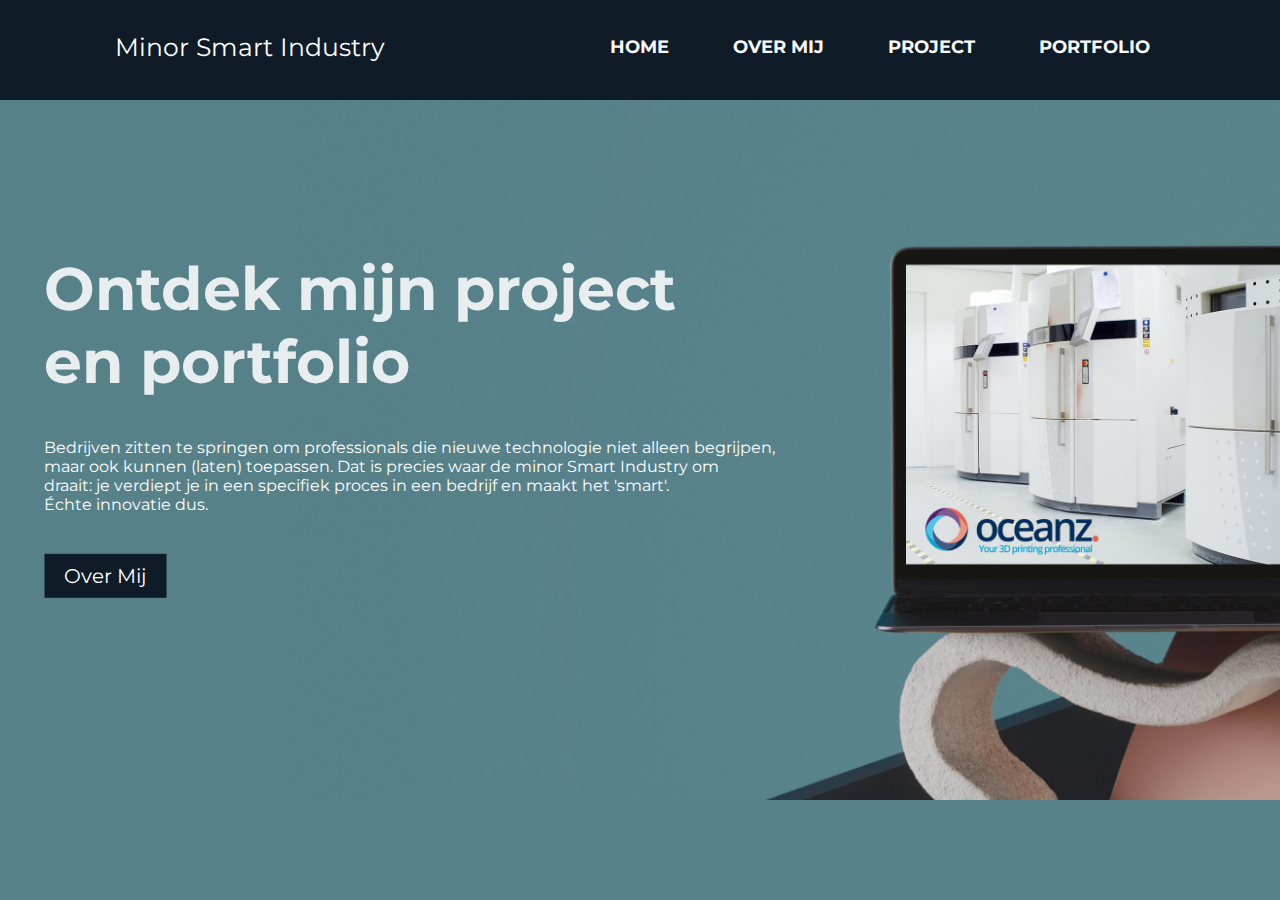
<file: index.html>
<!DOCTYPE html>
<html lang="en">
<head>
    <meta charset="UTF-8"> 
    <title>Bram Schonenberg MSI</title>
    <link href="https://fonts.googleapis.com/css2?family=Montserrat:wght@400;700&display=swap" rel="stylesheet">
    <link rel="stylesheet" href="stylesheet/style.css">    
</head>

<body>
    <div class="header">
        <nav>
            <div class="logo">Minor Smart Industry</div>
            <div class="menu">
                <ul>
                    <li><a href="index.html">Home</a></li>
                    <li><a href="Over Mij.html">Over Mij</a></li>
                    <li><a href="Project.html">Project</a></li>
                    <li><a href="Portfolio.html">Portfolio</a></li>
			    </ul>
            </div>
            
        </nav>


        <div class="body">
            <div class="flex-row">

            <div>   
                <img class="image-100" src="images/voorpagina3.png" alt="Index">
            </div>
            <div class="banner-text">
                <h1>Ontdek mijn project<br>en portfolio</h1>
                <p>Bedrijven zitten te springen om professionals die nieuwe technologie niet alleen begrijpen,<br> 
                    maar ook kunnen (laten) toepassen. Dat is precies waar de minor Smart Industry om <br>draait: je 
                    verdiept je in een specifiek proces in een bedrijf en maakt het 'smart'. <br>Échte innovatie dus.</p>
    
                <button type="button"onclick="window.location.href='Over Mij.html';">Over Mij</button>
            </div> 
        </div>
    </div> 
        
        
               
    </div>
    
    
    <style> 
    
    </style>
</body>
</html>
</file>
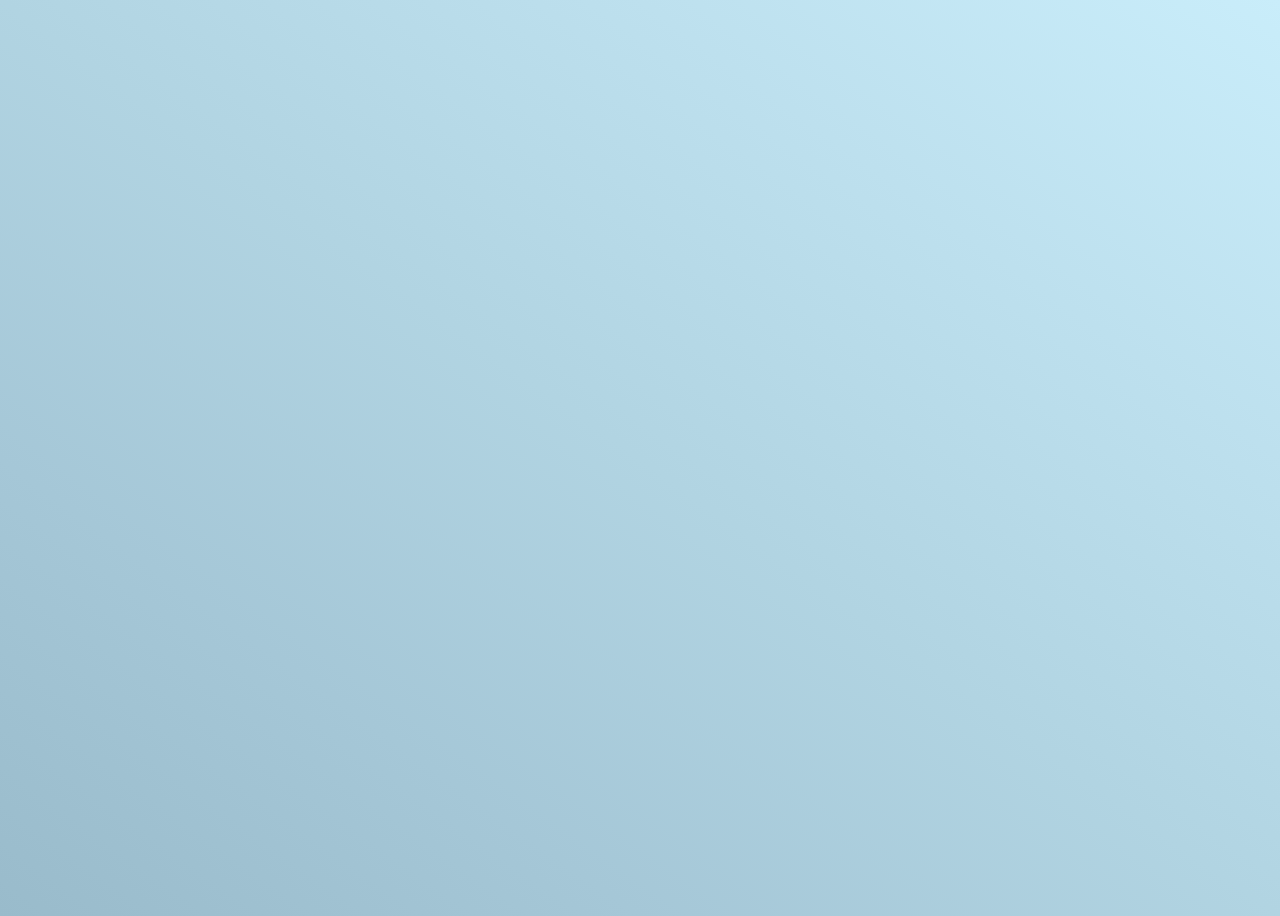
<file: API.html>
<!doctype html>
<html lang="en">
<head>
<meta charset="utf-8">
<title>Current Weather</title>
</head>
<body>
<div id="weather">
<div id="description"></div>
<h1 id="temp"></h1>
<div id="location"></div>
</div>
<script lang="text/javascript">
    
// future javascript


function weatherBalloon(cityID) {
var key = '56c91c494bdb4b2b8234418f7a2feafc';
fetch('https://api.openweathermap.org/data/2.5/weather?id=' + cityID+ '&appid=' + key)  
.then(function(resp) { return resp.json() }) // Convert data to json
.then(function(data) {
console.log(data);
})
.catch(function() {
// catch any errors
});
}

window.onload = function() {
weatherBalloon( 2750053 );
}

function drawWeather( d ) {
var celcius = Math.round(parseFloat(d.main.temp)-273.15);
var fahrenheit = Math.round(((parseFloat(d.main.temp)-273.15)*1.8)+32); 

document.getElementById('description').innerHTML = d.weather[0].description;
document.getElementById('temp').innerHTML = celcius + '&deg;';
document.getElementById('location').innerHTML = d.name;
}

function weatherBalloon( cityID ) {
var key = '56c91c494bdb4b2b8234418f7a2feafc';
fetch('https://api.openweathermap.org/data/2.5/weather?id=' + cityID+ '&appid=' + key)  
.then(function(resp) { return resp.json() }) // Convert data to json
.then(function(data) {
    drawWeather(data); // Call drawWeather
})
.catch(function() {
    // catch any errors
});
}

function drawWeather( d ) {
var celcius = Math.round(parseFloat(d.main.temp)-273.15);
var fahrenheit = Math.round(((parseFloat(d.main.temp)-273.15)*1.8)+32); 
var description = d.weather[0].description;

document.getElementById('description').innerHTML = description;
document.getElementById('temp').innerHTML = celcius + '&deg;';
document.getElementById('location').innerHTML = d.name;

if( description.indexOf('rain') > 0 ) {
  document.body.className = 'rainy';
} else if( description.indexOf('cloud') > 0 ) {
  document.body.className = 'cloudy';
} else if( description.indexOf('sunny') > 0 ) {
  document.body.className = 'sunny';
}
}
Clear

</script>
</body>
</html>

<link href="https://fonts.googleapis.com/css?family=Montserrat:400,900" rel="stylesheet">

<style>
body {
font-family: 'Montserrat', sans-serif;
font-weight: 400;
font-size: 1.3em;
color: #fff;
text-shadow: .1em .1em 0 rgba(0,0,0,0.3);
height: 100vh;
display: flex;
align-items: center;
justify-content: center;
background-image: linear-gradient(to right top, #99bbcb, #a5c7d7, #b1d4e2, #bde0ee, #c9edfa);
}
h1 {
margin: 0 auto;
font-size: 2.2em;
text-align: center;
color: #fff;
font-size: 5em;
}
body.sunny {
background-image: linear-gradient(to right top, #ff4e50, #ff713e, #ff932b, #ffb41d, #f9d423);
}
body.cloudy {
background-image: linear-gradient(to right top, #63747c, #71858e, #7f96a0, #8da8b2, #9bbac5);
}
body.rainy {
background-image: linear-gradient(to right top, #637c7b, #718e8c, #7ea09e, #8db2b0, #9bc5c3);
}
</style>
</file>
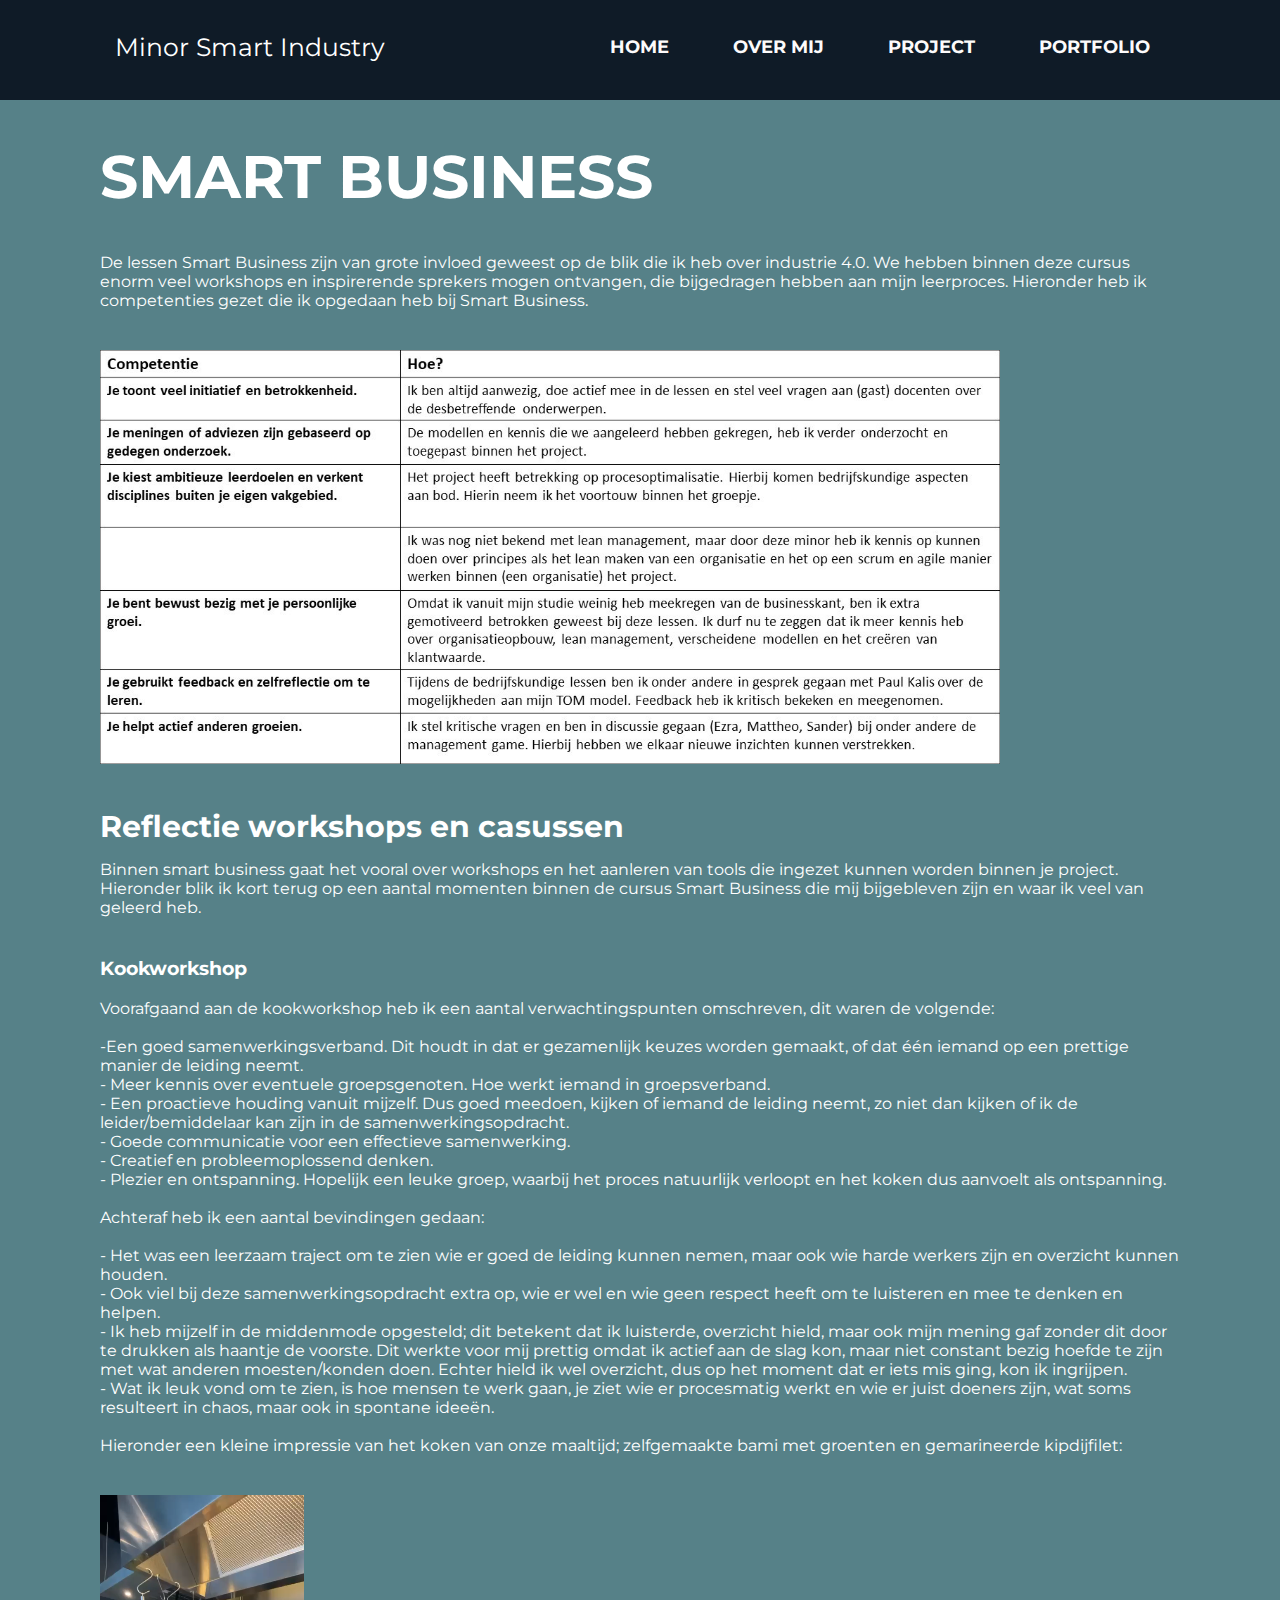
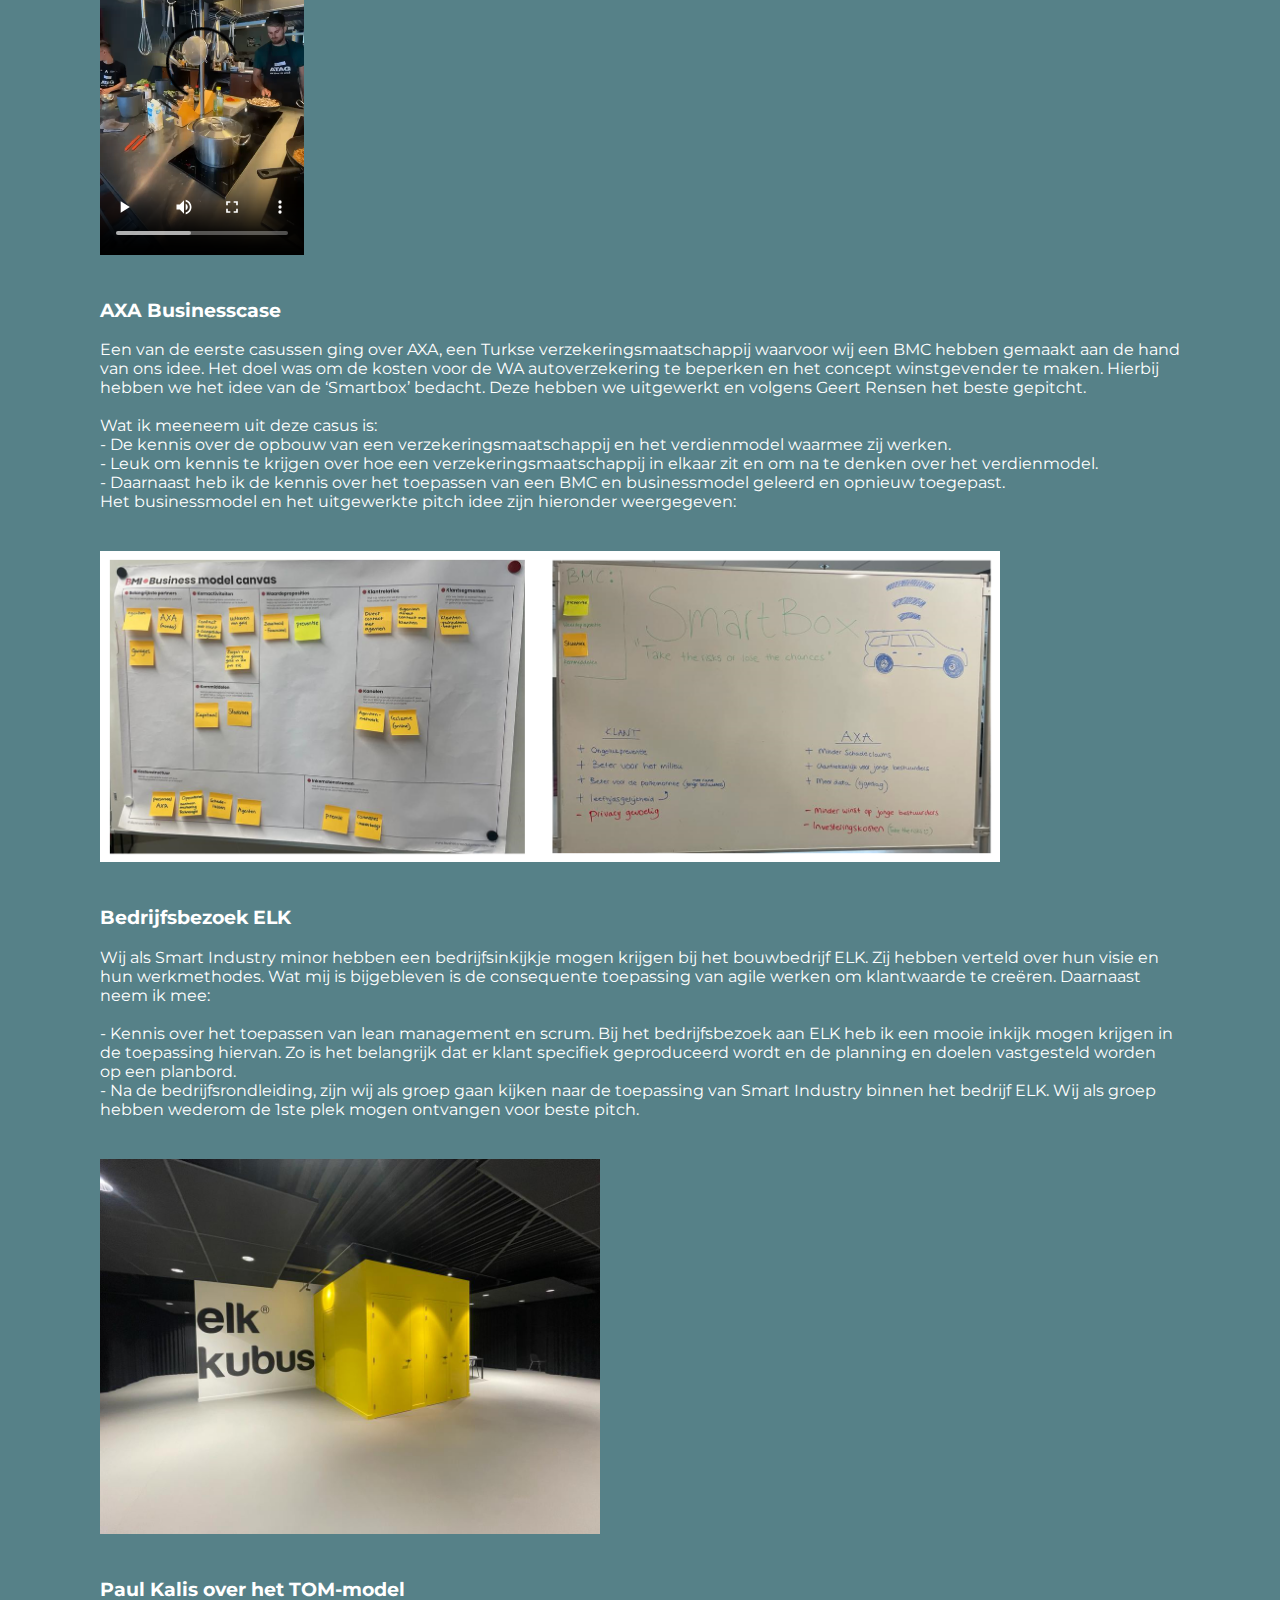
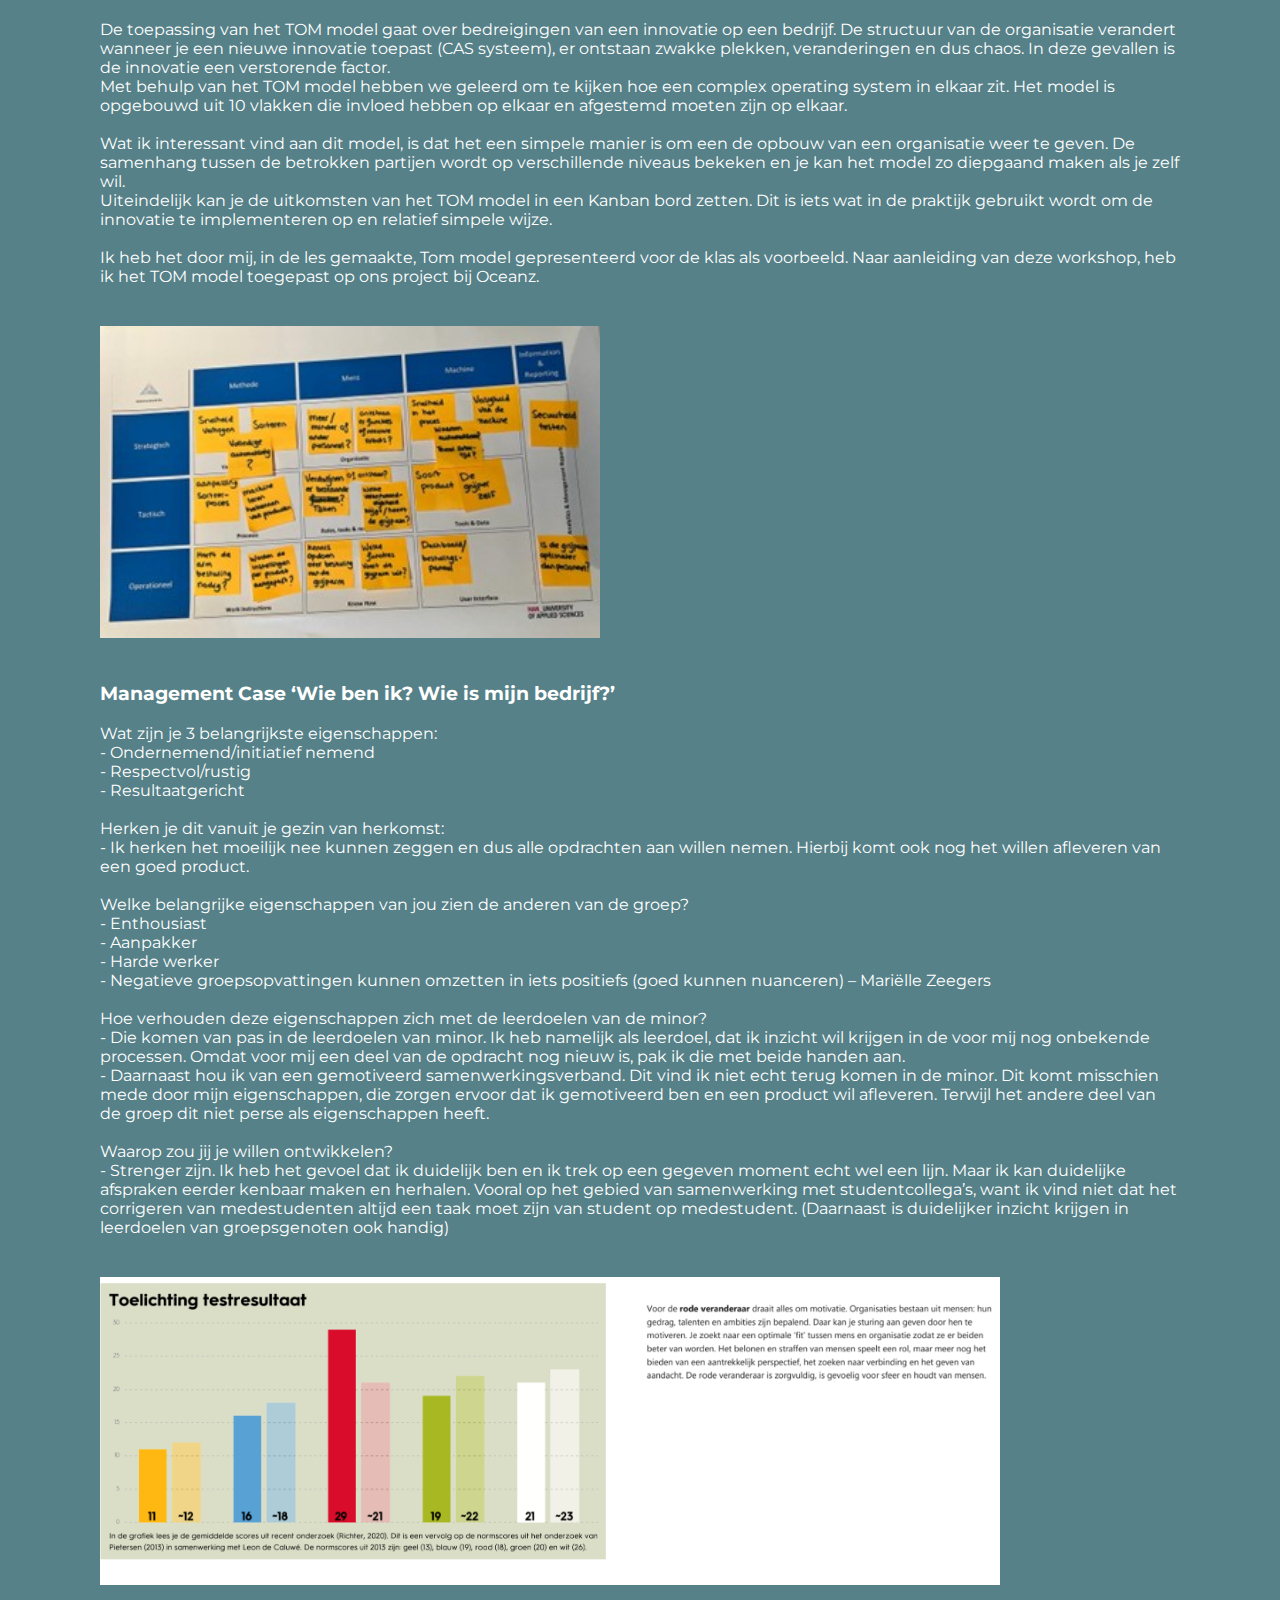
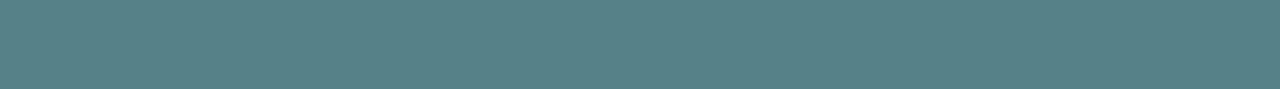
<file: Smart Business.html>
<!DOCTYPE html>
<html lang="en">
   
<head>
    <meta charset="UTF-8"> 
    <title>HTML CSS Responsive Website Design</title>
    <link href="https://fonts.googleapis.com/css2?family=Montserrat:wght@400;700&display=swap" rel="stylesheet">
    <link rel="stylesheet" href="stylesheet/style.css">    
</head>
<body>
    <div class="header">
        <nav>
            <div class="logo">Minor Smart Industry</div>
            <div class="menu">
                <ul>
                    <li><a href="index.html">Home</a></li>
                    <li><a href="Over Mij.html">Over Mij</a></li>
                    <li><a href="Project.html">Project</a></li>
                    <li><a href="Portfolio.html">Portfolio</a></li>
			    </ul>
            </div>
        </div>
            
        </nav>
        <div class="body">
                <div class="script">
                    <h1>SMART BUSINESS</h1>
                    <p>De lessen Smart Business zijn van grote invloed geweest op de blik die ik heb over industrie 4.0. We hebben binnen deze cursus enorm veel workshops en inspirerende sprekers mogen ontvangen, die bijgedragen hebben aan mijn leerproces. Hieronder heb ik competenties gezet die ik opgedaan heb bij Smart Business. </p>
                </div>

                <div class="script">
                    <img class="image-300" src="images/businesscomp.jpg" alt="competenties business">
                <p></p>
                <h2> Reflectie workshops en casussen</h2>
                <p>Binnen smart business gaat het vooral over workshops en het aanleren van tools die ingezet kunnen worden binnen je project. Hieronder blik ik kort terug op een aantal momenten binnen de cursus Smart Business die mij bijgebleven zijn en waar ik veel van geleerd heb. </p>
                
                <h3>Kookworkshop</h3>
                <p>Voorafgaand aan de kookworkshop heb ik een aantal verwachtingspunten omschreven, dit waren de volgende:<br><br> -Een goed samenwerkingsverband. Dit houdt in dat er gezamenlijk keuzes worden gemaakt, of dat één iemand op een prettige manier de leiding neemt.<br>
                    -	Meer kennis over eventuele groepsgenoten. Hoe werkt iemand in groepsverband.<br>
                    -	Een proactieve houding vanuit mijzelf. Dus goed meedoen, kijken of iemand de leiding neemt, zo niet dan kijken of ik de leider/bemiddelaar kan zijn in de samenwerkingsopdracht.<br>
                    -	Goede communicatie voor een effectieve samenwerking.<br>
                    -	Creatief en probleemoplossend denken.<br>
                    -	Plezier en ontspanning. Hopelijk een leuke groep, waarbij het proces natuurlijk verloopt en het koken dus aanvoelt als ontspanning.<br><br>
                    Achteraf heb ik een aantal bevindingen gedaan:<br><br>
                    -	Het was een leerzaam traject om te zien wie er goed de leiding kunnen nemen, maar ook wie harde werkers zijn en overzicht kunnen houden.<br>
-	Ook viel bij deze samenwerkingsopdracht extra op, wie er wel en wie geen respect heeft om te luisteren en mee te denken en helpen.<br>
-	Ik heb mijzelf in de middenmode opgesteld; dit betekent dat ik luisterde, overzicht hield, maar ook mijn mening gaf zonder dit door te drukken als haantje de voorste. Dit werkte voor mij prettig omdat ik actief aan de slag kon, maar niet constant bezig hoefde te zijn met wat anderen moesten/konden doen. Echter hield ik wel overzicht, dus op het moment dat er iets mis ging, kon ik ingrijpen.
<br>-	Wat ik leuk vond om te zien, is hoe mensen te werk gaan, je ziet wie er procesmatig werkt en wie er juist doeners zijn, wat soms resulteert in chaos, maar ook in spontane ideeën.<br>
<br>
Hieronder een kleine impressie van het koken van onze maaltijd; zelfgemaakte bami met groenten en gemarineerde kipdijfilet:

                </p>
                </div>


                <video width="auto" height="360" controls>
                    <source src="images/kookvideo.mp4" type="video/mp4">
                </video>
                <p></p>

                <div class="script">
                    <h3>AXA Businesscase</h3>
                    <p> Een van de eerste casussen ging over AXA, een Turkse verzekeringsmaatschappij waarvoor wij een BMC hebben gemaakt aan de hand van ons idee. Het doel was om de kosten voor de WA autoverzekering te beperken en het concept winstgevender te maken. Hierbij hebben we het idee van de ‘Smartbox’ bedacht. Deze hebben we uitgewerkt en volgens Geert Rensen het beste gepitcht. 
                        <br><br>Wat ik meeneem uit deze casus is:<br>
                        - De kennis over de opbouw van een verzekeringsmaatschappij en het verdienmodel waarmee zij werken. <br>
                        -	Leuk om kennis te krijgen over hoe een verzekeringsmaatschappij in elkaar zit en om na te denken over het verdienmodel.<br>
                        -	Daarnaast heb ik de kennis over het toepassen van een BMC en businessmodel geleerd en opnieuw toegepast.<br>
                        Het businessmodel en het uitgewerkte pitch idee zijn hieronder weergegeven:
                        </p>
                        <img class="image-300" img src="images/AXA.png"><p></p>
                          
                        <h3>Bedrijfsbezoek ELK</h3>
                        <p> Wij als Smart Industry minor hebben een bedrijfsinkijkje mogen krijgen bij het bouwbedrijf ELK. Zij hebben verteld over hun visie en hun werkmethodes. Wat mij is bijgebleven is de consequente toepassing van agile werken om klantwaarde te creëren. Daarnaast neem ik mee: <br><br>
                            -	Kennis over het toepassen van lean management en scrum. Bij het bedrijfsbezoek aan ELK heb ik een mooie inkijk mogen krijgen in de toepassing hiervan. Zo is het belangrijk dat er klant specifiek geproduceerd wordt en de planning en doelen vastgesteld worden op een planbord.
                           <br> -	Na de bedrijfsrondleiding, zijn wij als groep gaan kijken naar de toepassing van Smart Industry binnen het bedrijf ELK.
                           Wij als groep hebben wederom de 1ste plek mogen ontvangen voor beste pitch.
                            </p>
                            <img class="image-400" img src="images/ELK.jpg"><p></p>

                            <h3>Paul Kalis over het TOM-model</h3>
                            <p>De toepassing van het TOM model gaat over bedreigingen van een innovatie op een bedrijf. De structuur van de organisatie verandert wanneer je een nieuwe innovatie toepast (CAS systeem), er ontstaan zwakke plekken, veranderingen en dus chaos. In deze gevallen is de innovatie een verstorende factor.
                                <br>Met behulp van het TOM model hebben we geleerd om te kijken hoe een complex operating system in elkaar zit. Het model is opgebouwd uit 10 vlakken die invloed hebben op elkaar en afgestemd moeten zijn op elkaar.
                                <br><br>Wat ik interessant vind aan dit model, is dat het een simpele manier is om een de opbouw van een organisatie weer te geven. De samenhang tussen de betrokken partijen wordt op verschillende niveaus bekeken en je kan het model zo diepgaand maken als je zelf wil.
                                <br>Uiteindelijk kan je de uitkomsten van het TOM model in een Kanban bord zetten. Dit is iets wat in de praktijk gebruikt wordt om de innovatie te implementeren op en relatief simpele wijze.
                                <br><br>Ik heb het door mij, in de les gemaakte, Tom model gepresenteerd voor de klas als voorbeeld. Naar aanleiding van deze workshop, heb ik het TOM model toegepast op ons project bij Oceanz. 
                                </p>
                                <img class="image-400" img src="images/tom.jpg"><p></p>


                <h3> Management Case ‘Wie ben ik? Wie is mijn bedrijf?’</h3>
                <p>Wat zijn je 3 belangrijkste eigenschappen:<br>
                    -	Ondernemend/initiatief nemend<br>
                    -	Respectvol/rustig<br>
                    -	Resultaatgericht<br><br>
                    Herken je dit vanuit je gezin van herkomst:<br>
                    -	Ik herken het moeilijk nee kunnen zeggen en dus alle opdrachten aan willen nemen. Hierbij komt ook nog het willen afleveren van een goed product. <br><br>
                    Welke belangrijke eigenschappen van jou zien de anderen van de groep?<br>
                    -	Enthousiast<br>
                    -	Aanpakker<br>
                    -	Harde werker<br>
                    -	Negatieve groepsopvattingen kunnen omzetten in iets positiefs (goed kunnen nuanceren) – Mariëlle Zeegers<br><br>
                    Hoe verhouden deze eigenschappen zich met de leerdoelen van de minor?<br>
                    -	Die komen van pas in de leerdoelen van minor. Ik heb namelijk als leerdoel, dat ik inzicht wil krijgen in de voor mij nog onbekende processen. Omdat voor mij een deel van de opdracht nog nieuw is, pak ik die met beide handen aan.<br>
                    -	Daarnaast hou ik van een gemotiveerd samenwerkingsverband. Dit vind ik niet echt terug komen in de minor. Dit komt misschien mede door mijn eigenschappen, die zorgen ervoor dat ik gemotiveerd ben en een product wil afleveren. Terwijl het andere deel van de groep dit niet perse als eigenschappen heeft.<br><br>
                    Waarop zou jij je willen ontwikkelen?<br>
                    -	Strenger zijn. Ik heb het gevoel dat ik duidelijk ben en ik trek op een gegeven moment echt wel een lijn. Maar ik kan duidelijke afspraken eerder kenbaar maken en herhalen. Vooral op het gebied van samenwerking met studentcollega’s, want ik vind niet dat het corrigeren van medestudenten altijd een taak moet zijn van student op medestudent. (Daarnaast is duidelijker inzicht krijgen in leerdoelen van groepsgenoten ook handig)<br>
                    </p>
                </div>
                    <div class="script">
                        <img class="image-300" src="images/business1.png" alt="Connection" height="400px" width="auto">
                    </div>



                </div>
            </div>
            </div>


            <style> 
            body
                img {
                width: 400px; /* Pas de breedte van de afbeelding aan naar wens */
                height: auto; /* Behoud de aspect ratio van de afbeelding */
                margin: 60px; /* Voeg wat marge toe voor een betere opmaak */
            }
            </style>
</file>
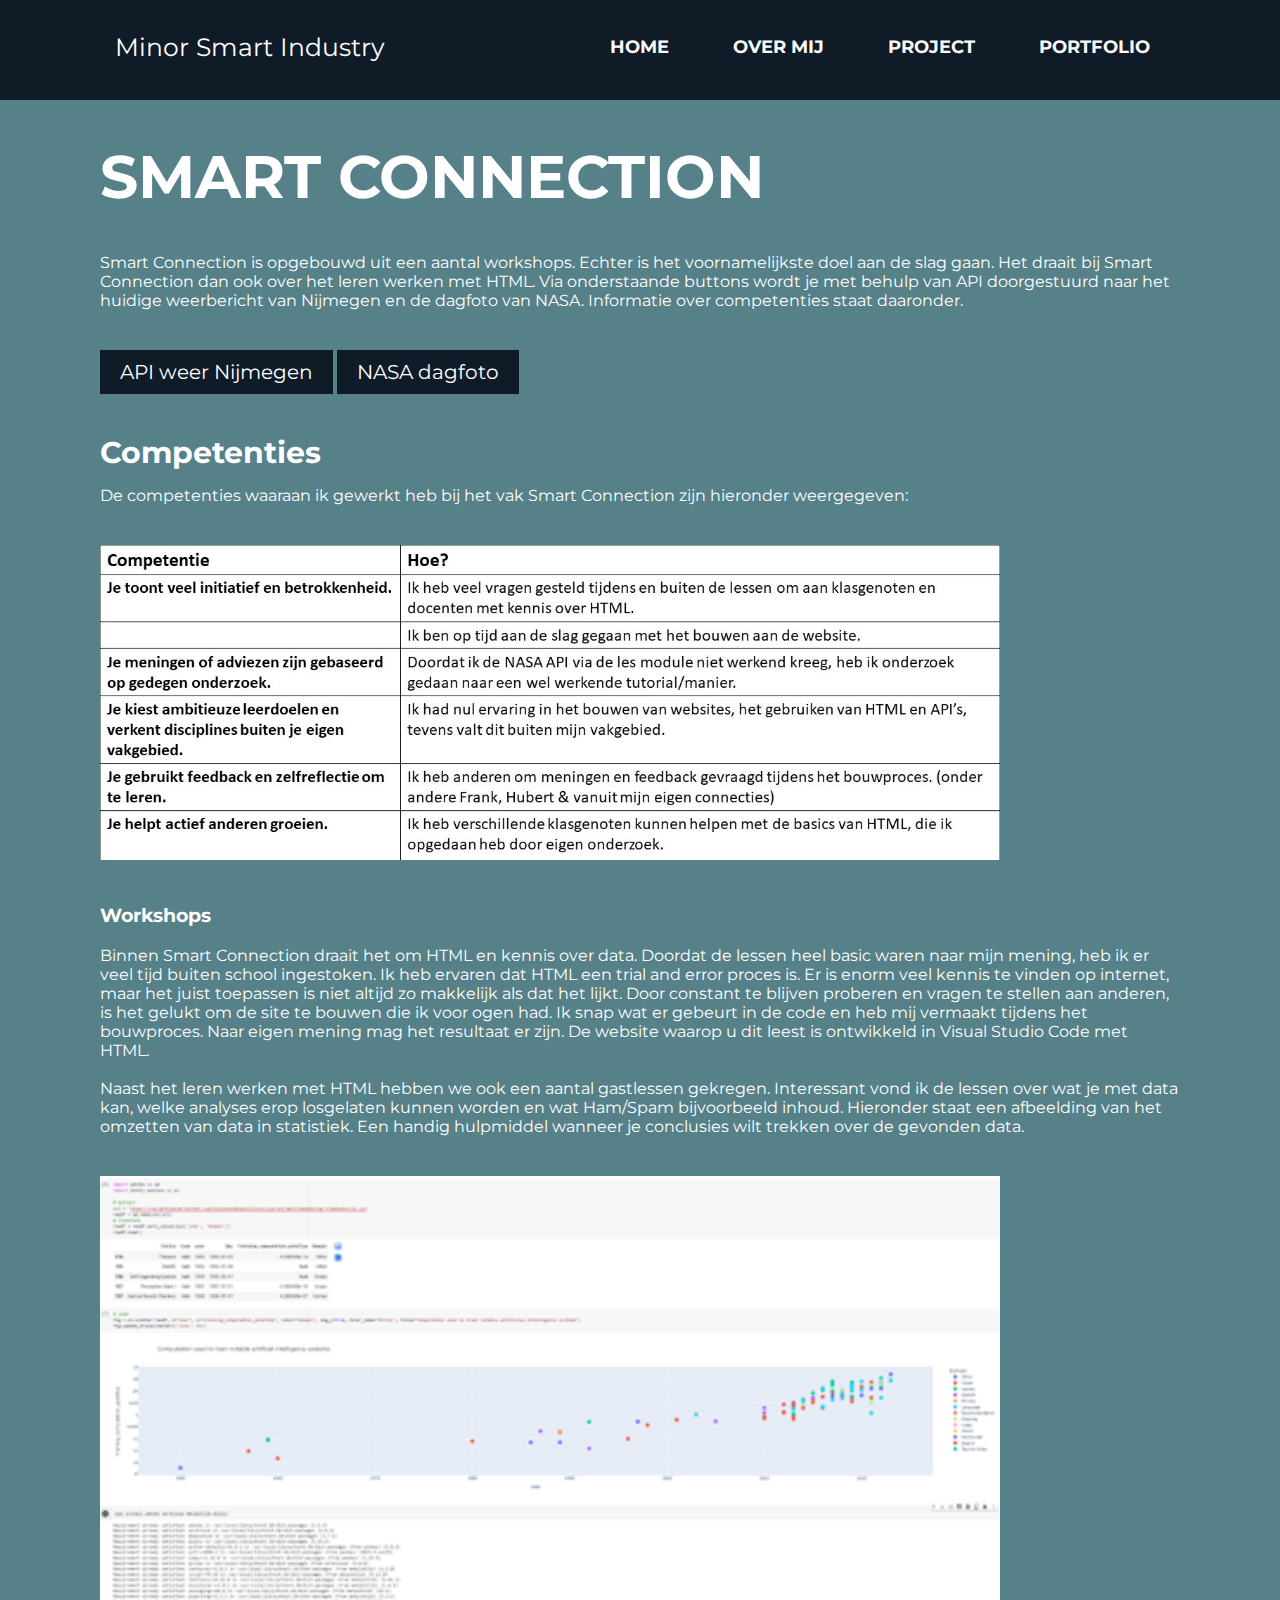
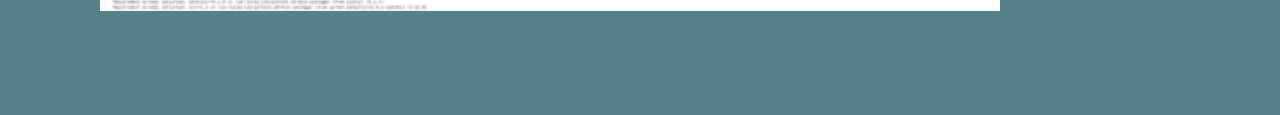
<file: Smart Connection.html>
<!DOCTYPE html>
<html lang="en">
   
<head>
    <meta charset="UTF-8"> 
    <title>HTML CSS Responsive Website Design</title>
    <link href="https://fonts.googleapis.com/css2?family=Montserrat:wght@400;700&display=swap" rel="stylesheet">
    <link rel="stylesheet" href="stylesheet/style.css">    
</head>
<body>
    <div class="header">
        <nav>
            <div class="logo">Minor Smart Industry</div>
            <div class="menu">
                <ul>
                    <li><a href="index.html">Home</a></li>
                    <li><a href="Over Mij.html">Over Mij</a></li>
                    <li><a href="Project.html">Project</a></li>
                    <li><a href="Portfolio.html">Portfolio</a></li>
			    </ul>
            </div>
            
        </nav>
    </div>
        <div class="body">
            <div class="script">

                    <h1>SMART CONNECTION</h1>
                    <p>Smart Connection is opgebouwd uit een aantal workshops. Echter is het voornamelijkste doel aan de slag gaan. Het draait bij Smart Connection dan ook over het leren werken met HTML. Via onderstaande buttons wordt je met behulp van API doorgestuurd naar het huidige weerbericht van Nijmegen en de dagfoto van NASA. Informatie over competenties staat daaronder.</p>
                  
                    <button type="button"onclick="window.location.href='API.html';">API weer Nijmegen</button>
                    <button type="button"onclick="window.location.href='API NASA.html';">NASA dagfoto</button>
                </div>

                <div class="script">
                    <p></p>
                    <p></p>
                    <h2>Competenties</h2>
                    <p>De competenties waaraan ik gewerkt heb bij het vak Smart Connection zijn hieronder weergegeven:</p>
                </div>
                
               <img class="image-300" src="images/Presentatie 3.jpg" alt="Competenties Connection">
               
               <div class="script">
                <p></p>
                <p></p>
                <h3>Workshops</h3>
                <p>Binnen Smart Connection draait het om HTML en kennis over data. Doordat de lessen heel basic waren naar mijn mening, heb ik er veel tijd buiten school ingestoken. Ik heb ervaren dat HTML een trial and error proces is. Er is enorm veel kennis te vinden op internet, maar het juist toepassen is niet altijd zo makkelijk als dat het lijkt. Door constant te blijven proberen en vragen te stellen aan anderen, is het gelukt om de site te bouwen die ik voor ogen had. Ik snap wat er gebeurt in de code en heb mij vermaakt tijdens het bouwproces. Naar eigen mening mag het resultaat er zijn. De website waarop u dit leest is ontwikkeld in Visual Studio Code met HTML.<br>
                <br> Naast het leren werken met HTML hebben we ook een aantal gastlessen gekregen.  Interessant vond ik de lessen over wat je met data kan, welke analyses erop losgelaten kunnen worden en wat Ham/Spam bijvoorbeeld inhoud. Hieronder staat een afbeelding van het omzetten van data in statistiek. Een handig hulpmiddel wanneer je conclusies wilt trekken over de gevonden data.</p>
                </div>
                
                <div class="script">
                    <img class="image-300" src="images/conn1.png" alt="Connection" height="400px" width="auto">
                </div>
                </div>
            </div>

            
        </div>
           
           
           <style> 
            
            body
                img {
                width: 400px; /* Pas de breedte van de afbeelding aan naar wens */
                height: auto; /* Behoud de aspect ratio van de afbeelding */
                margin: 60px; /* Voeg wat marge toe voor een betere opmaak */
            }
                
            </style>
        </div> 
            
        </div>
        <style>
</file>
<file: stylesheet/style.css>
body {
	margin: 0; 
	padding: 0;
	font-family: montserrat;
	text-align: left;
	background-color: rgb(86, 129, 136);
}

p {
	color:#fff;
	font-size:16px;
}

.body {
	margin-left:100px;
	margin-right:100px;
	margin-top: 6px;
	margin-bottom: 100px;
	
}


/* Navigatie balk */
nav {
	display: -webkit-flex;
	display: -moz-flex;
	display: -ms-flex;
	display: -o-flex;
	display: flex;
	justify-content: space-between;
	align-items: center;
	padding: 20px 100px;
	color: #ffffff;
}

/* Logo linksboven */
.logo {
	font-size: 25px;
	color: #ffffff;
	padding: 0 15px;
}

/* Inrichting klik menu balk */
.menu ul li {
	display: inline-block;
	margin: 0 15px;
}

.menu ul li a {
	text-decoration: none;
	cursor: pointer;
	font-weight: bold;
	font-size: 18px;
	text-transform: uppercase;
	font-family: montserrat;
	color: #fdfbfb;
	padding: 5px 15px;
}

.flex-row {
	display:flex;
	flex-direction: row;
	align-items: flex-start;
	width:100%;
}

.align-end {
	display: flex;
	flex-direction: row;
	align-items: flex-end;
}

.row-part {
	width:50%;
}
  
/* Muis over menu kleur */
.menu ul li a:hover{
    background: rgb(0, 0, 0);
}

/* achtergrond kleur balk */
.header {
	height: 100px;
	background: rgb(15, 27, 39)
}

/* Normale tekst pagina */
.script {
	color: #ffffff;
	position: relative;
	text-align: left;
	
}

/* Tekst home en portfolio */
.banner-text {
	color: rgba(255, 255, 255, 0.868);
	position: absolute;
	padding: 10px 20px;
	top: 45%;
	left: 32%;
	transform: translate(-50%, -50%);
	text-align: left;
			
} 

.image-100 {
	width: 1400px; /* Pas de breedte van de afbeelding aan naar wens */
	height: auto; /* Behoud de aspect ratio van de afbeelding */
	float: right; /* Plaats de afbeelding aan de rechterkant */
	margin :0px; /* Voeg wat marge toe voor een betere opmaak */
	
}

.image-200 {
	width: 1300px; /* Pas de breedte van de afbeelding aan naar wens */
	height: auto; /* Behoud de aspect ratio van de afbeelding */
	float: center; /* Plaats de afbeelding aan de rechterkant */
	margin :0px; /* Voeg wat marge toe voor een betere opmaak */
}

.image-300 {
	width: 900px; /* Pas de breedte van de afbeelding aan naar wens */
	height: auto; /* Behoud de aspect ratio van de afbeelding */
	float: center; /* Plaats de afbeelding aan de rechterkant */
	margin :0px; /* Voeg wat marge toe voor een betere opmaak */
}

.image-400 {
	width: 500px; /* Pas de breedte van de afbeelding aan naar wens */
	height: auto; /* Behoud de aspect ratio van de afbeelding */
	float: center; /* Plaats de afbeelding aan de rechterkant */
	margin :0px; /* Voeg wat marge toe voor een betere opmaak */
}

.image-500 {
	width: auto; /* Pas de breedte van de afbeelding aan naar wens */
	height: 300px; /* Behoud de aspect ratio van de afbeelding */
	float: center; /* Plaats de afbeelding aan de rechterkant */
	margin :0px; /* Voeg wat marge toe voor een betere opmaak */
}

.image-600 {
	width: auto; /* Pas de breedte van de afbeelding aan naar wens */
	height: 100px; /* Behoud de aspect ratio van de afbeelding */
	float: center; /* Plaats de afbeelding aan de rechterkant */
	margin: 30px; /* Voeg wat marge toe voor een betere opmaak */
}

h2{
	font-size: 30px;
	margin: 0;
}

h1 {
	font-size: 60px;
	margin: 10;
}
p {
	margin: 15px 0 40px;
}
button {
	background: rgb(15, 27, 39);
	border: none;
	outline: none;
	color: #fff;
	padding: 10px 20px;
	font-size: 20px;
	font-family: montserrat;
	display: inline-block;
}


@media (max-width: 1000px) {
	nav {
		flex-direction: column;
		align-items: flex;
	}
	.menu ul {
		padding: 0;
	}
	.menu ul li {
		margin: 0 15px 0 0;
	}
	.socials {
		margin-top: 25px;
	}
	.banner-text {
		left: 40%;
		text-align: left;
		width: 70%;
	}
    .banner-text h1 {
        font-size: 50px;
    }
}
@media (max-width: 600px) {
	.logo {
		margin-top: 0;
		font-size: 17px;
	}
	nav {
		padding: 15px;
	}
	.menu ul li a {
		font-size: 10px;
        padding: 5px;
	}
	
	.banner-text {
		left: 40%;
		text-align: left;
		width: 80%;
	}
    .banner-text h1 {
        font-size: 18px;
    }
	.banner-text p {
		margin: 15px 0;
		font-size: 11px;
	}
    .banner-text button {
        font-size: 12px;
    }
}
</file>
